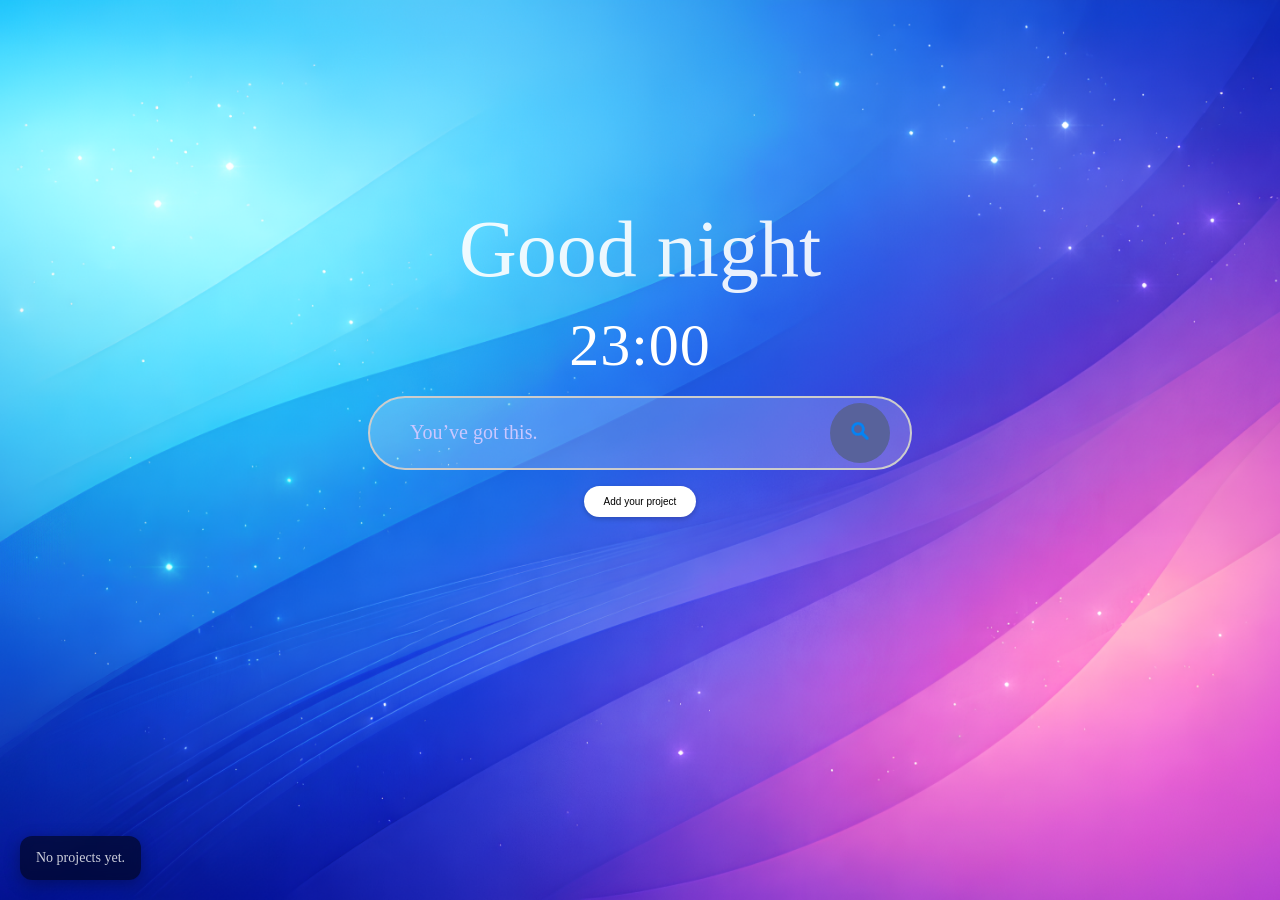
<file: index.html>
<!DOCTYPE html>
<html lang="en">
<head>
    <meta charset="UTF-8">
    <meta name="viewport" content="width=device-width, initial-scale=1.0">
    <link rel="icon" type="image/png" href="images/studydue.png">
    <link rel="stylesheet" href="newtab.css">
    <title>New Tab</title>
</head>
<body>
    

    <div class="container">
        <div id="greeting" class="greeting"></div>
        <div id="mytime" class="time"></div>
        <form action="https://www.google.com/search" method="get" class="search-bar">
            <input type="text" placeholder="Find your answers..." class="search-bar" name="q">
            <button type="submit"><img src="images/search-button.png"></button>
        </form>
        <button type="button" id="add-project-btn" class="btn">Add your project</button>
    </div>
    <div class="gcse-search"></div>

    <div class="popup" id="popup">
        <img src="images/book.png" alt="Book Icon">
        <br>
        <h4>Add your project and its due date</h4>
        <br>
        <input type="text" class="submitinput" id="projectname" placeholder="Enter project name">
        <br>
        <input type="date" class="submitinput" id="duedate">
        <br>
        <button type="button" id="popup-cancel" class="btncancel">Cancel</button>
        <input type="submit" id="popup-add" class="btnsubmit"></input>
    </div>

    <div id="project-list" class="project-list"></div>

    <script src="newtab.js"></script>
</body>
</html>
</file>
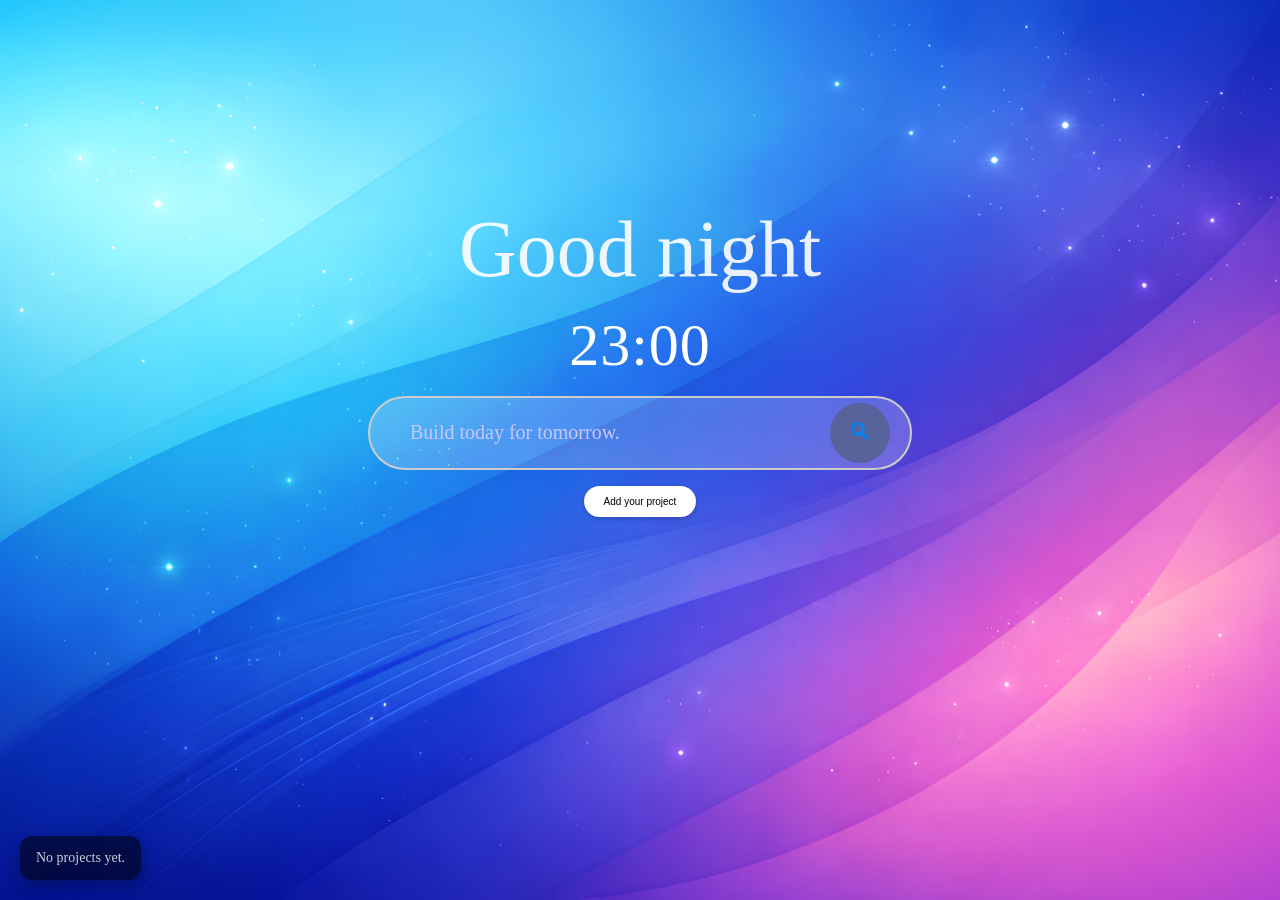
<file: newtab.html>
<!DOCTYPE html>
<html lang="en">
<head>
    <meta charset="UTF-8">
    <meta name="viewport" content="width=device-width, initial-scale=1.0">
    <link rel="icon" type="image/png" href="images/studydue.png">
    <link rel="stylesheet" href="newtab.css">
    <title>New Tab</title>
</head>
<body>
    

    <div class="container">
        <div id="greeting" class="greeting"></div>
        <div id="mytime" class="time"></div>
        <form action="https://www.google.com/search" method="get" class="search-bar">
            <input type="text" placeholder="Find your answers..." class="search-bar" name="q">
            <button type="submit"><img src="images/search-button.png"></button>
        </form>
        <button type="button" id="add-project-btn" class="btn">Add your project</button>
    </div>
    <div class="gcse-search"></div>

    <div class="popup" id="popup">
        <img src="images/book.png" alt="Book Icon">
        <br>
        <h4>Add your project and its due date</h4>
        <br>
        <input type="text" class="submitinput" id="projectname" placeholder="Enter project name">
        <br>
        <input type="date" class="submitinput" id="duedate">
        <br>
        <button type="button" id="popup-cancel" class="btncancel">Cancel</button>
        <input type="submit" id="popup-add" class="btnsubmit"></input>
    </div>

    <div id="project-list" class="project-list"></div>

    <script src="newtab.js"></script>
</body>
</html>
</file>
<file: newtab.css>
h1 {
	text-align: center;
}

.page,
html, body {
    height: 100%;
    overflow: hidden;
}

body {
    margin: 0;
    background-image: url('images/background.png');
    background-size: cover;
    background-position: center;
    background-repeat: no-repeat;
    background-attachment: fixed;
    font-family: garamond, serif;
}

.container {
    width: 80%;
    height: 80vh;
    padding: 20px;
    margin: 0 auto;
    display: flex;
    flex-direction: column;
    align-items: center;
    justify-content: center;
    gap: 16px;
    box-sizing: border-box;
    font-family: garamond, serif;
}

.time {
    font-size: 60px;
    color: #fff;
    text-align: center;
    letter-spacing: 1px;
}

.greeting {
    font-size: 80px;
    font-family: garamond, serif;
    color: #ffffff;
    text-align: center;
    opacity: 0.9;
}

.search-bar {
    width: 100%;
    max-width: 500px;
    display: flex;
    border: 2px solid #ccc;
    border-radius: 60px;
    overflow: hidden;
    background-color: rgba(255, 255, 255, 0.2);
    align-items: center;
    padding: 10px 20px;
    backdrop-filter: blur(10px), saturate(150%);
    max-height: 50px;
    font-family: garamond, serif;
}

.search-bar input[type="text"] {
    flex: 1;
    border: none;
    padding: 24px 20px;
    font-size: 20px;
    outline: none;
    background: transparent;
    color: #cac7ff;
}

::placeholder {
    color: #cac7ff;
}

.search-bar button img {
   width: 24px;
}

.search-bar button {
    border: none;
    border-radius: 50%;
    width: 60px;
    height: 60px;
    cursor: pointer;
    background: #58629b;
}

.btn{
    padding: 10px 20px;
    background: #ffffff;
    border: 0;
    outline: none;
    cursor: pointer;
    font-size: 10px;
    border-radius: 30px;
    box-shadow: 0 2px 5px rgba(0,0,0,0.2);
}

.popup {
    width: 500px;
    height: 400px;
    background: #0084ff;
    position: absolute;
    top: 50%;
    left: 50%;
    transform: translate(-50%, -50%) scale(0.96);
    border-radius: 6px;
    text-align: center;
    padding: 0 30px 30px ;
    color: #333;
    visibility: hidden;
    opacity: 0;
    transition: transform 180ms ease, opacity 180ms ease;
    will-change: transform, opacity;
    pointer-events: none;
}

.btncancel{
    padding: 5px 15px;
    background: #ff6161;
    border: 0;
    outline: none;
    cursor: pointer;
    font-size: 10px;
    border-radius: 30px;
    box-shadow: 0 2px 5px rgba(0,0,0,0.2);
}

.btnsubmit{
    padding: 5px 15px;
    background: #7cff72;
    border: 0;
    outline: none;
    cursor: pointer;
    font-size: 10px;
    border-radius: 30px;
    box-shadow: 0 2px 5px rgba(0,0,0,0.2);
}

.popup img{
    width: 200px;
    margin-top: -50px;
    border-radius: 50%;
}

.submitinput{
    width: 80%;
    padding: 10px;
    margin: 10px 0;
    border-radius: 30px;
    border: none;
    outline: none;
    box-shadow: 0 2px 5px rgba(0,0,0,0.2);
}

.popup h2{
    margin: 30px 0 10px;
    font-size: 38px;
    font-weight: 500;
}

.open-popup{
    visibility: visible;
    opacity: 1;
    transform: translate(-50%, -50%) scale(1);
    pointer-events: auto;
}

.close-popup{
    visibility: hidden;
}

.project-list {
    position: fixed;
    left: 20px;
    bottom: 20px;
    max-width: 320px;
    padding: 12px 16px;
    background: rgba(0, 0, 0, 0.55);
    color: #fff;
    border-radius: 12px;
    box-shadow: 0 4px 16px rgba(0, 0, 0, 0.3);
    backdrop-filter: blur(6px);
    font-size: 14px;
    line-height: 1.4;
}

.project-list ul {
    list-style: none;
    padding: 0;
    margin: 0;
    display: flex;
    flex-direction: column;
    gap: 6px;
}

.project-list li {
    padding: 8px 10px;
    background: rgba(255, 255, 255, 0.08);
    border-radius: 8px;
    border: 1px solid rgba(255, 255, 255, 0.12);
    display: flex;
    align-items: center;
    gap: 12px;
}

.project-list__info {
    display: flex;
    align-items: center;
    gap: 8px;
    min-width: 0;
    flex: 1;
}

.project-list__name {
    overflow: hidden;
    text-overflow: ellipsis;
    white-space: nowrap;
    flex: 1;
}

.project-list__due {
    white-space: nowrap;
    flex-shrink: 0;
}

.project-list__actions {
    display: flex;
    gap: 6px;
    opacity: 0;
    pointer-events: none;
    transition: opacity 120ms ease;
}

.project-list li:hover .project-list__actions {
    opacity: 1;
    pointer-events: auto;
}

.project-btn {
    border: 1px solid rgba(255, 255, 255, 0.3);
    background: rgba(255, 255, 255, 0.12);
    color: #fff;
    border-radius: 6px;
    padding: 4px 8px;
    cursor: pointer;
    font-size: 12px;
}

.project-btn--delete {
    border-color: rgba(255, 120, 120, 0.6);
    background: rgba(255, 120, 120, 0.2);
}

.project-btn--edit {
    border-color: rgba(120, 200, 255, 0.6);
    background: rgba(120, 200, 255, 0.2);
}

.project-list__empty {
    margin: 0;
    opacity: 0.8;
}
</file>
